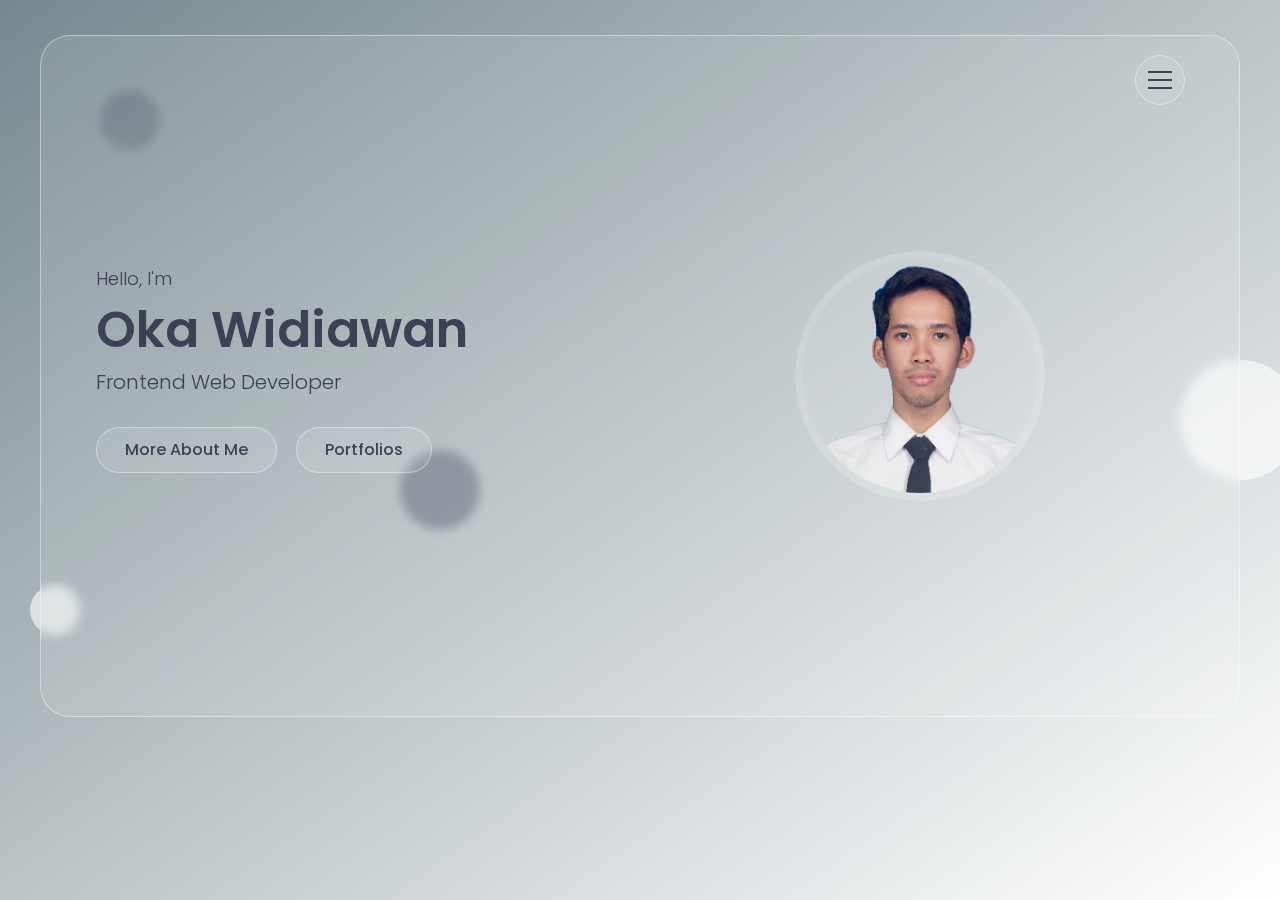
<file: index.html>
<!DOCTYPE html>
<html lang="en">

<head>
    <meta charset="UTF-8">
    <meta http-equiv="X-UA-Compatible" content="IE=edge">
    <meta name="viewport" content="width=device-width, initial-scale=1.0">
    <link rel="stylesheet" href="css/style.css">
    <link rel="stylesheet" href="css/font-awesome.css">
    <title>Oka Widiawan - Portfolio Website</title>
</head>

<!-- Page Loader Start -->
<div class="page-loader">
    <div></div>
    <div></div>
    <div></div>
</div>
<!-- Page Loader End -->

<!-- Background Circles Start -->
<div class="bg-circles">
    <div class="circle-1"></div>
    <div class="circle-2"></div>
    <div class="circle-3"></div>
    <div class="circle-4"></div>
    <div class="arrow-up"></div>
</div>
<!-- Background Circles End -->

<!-- Overlay Start -->
<div class="overlay"></div>
<!-- Overlay End -->

<body>
    <!-- Main Start -->
    <div class="main hidden">

        <!-- Header Start -->
        <header class="header">
            <div class="container">
                <div class="row flex-end">
                    <button type="button" class="nav-toggler">
                        <span></span>
                    </button>
                    <div class="nav">
                        <div class="nav-inner">
                            <ul>
                                <li><a href="#home" class="nav-item link-item">home</a></li>
                                <li><a href="#about" class="nav-item link-item">about</a></li>
                                <li><a href="#portfolio" class="nav-item link-item">portfolio</a></li>
                                <li><a href="#contact" class="nav-item link-item">contact</a></li>
                            </ul>
                        </div>
                    </div>
                </div>
            </div>
        </header>
        <!-- Header End -->

        <!-- Home Section Start -->
        <section class="home-section align-items-center" id="home">
            <div class="container">
                <div class="row align-items-center">
                    <div class="home-text">
                        <p>Hello, I'm</p>
                        <h1>Oka Widiawan</h1>
                        <h2>Frontend Web Developer</h2>
                        <a href="#about" class="btn link-item">more about me</a>
                        <a href="#portfolio" class="btn link-item">portfolios</a>
                    </div>
                    <div class="home-img">
                        <div class="img-box">
                            <img src="img/profile-img.png" alt="profile-img">
                        </div>
                    </div>
                </div>
            </div>
        </section>
        <!-- Home Section End -->

        <!-- About Section Start -->
        <section class="about-section sec-padding" id="about">
            <div class="container">
                <div class="row">
                    <div class="section-title">
                        <h2>about me</h2>
                    </div>
                </div>
                <div class="row">
                    <div class="about-img">
                        <div class="img-box">
                            <img src="img/about-img.png" alt="about-img">
                        </div>
                    </div>
                    <div class="about-text">
                        <p>
                            Lorem, ipsum dolor sit amet consectetur adipisicing elit. Accusamus doloribus, iure
                            dignissimos alias quae explicabo, consectetur id eligendi commodi libero odit molestias
                            soluta. Ut cupiditate molestiae, quos officia, nisi saepe libero, consequatur eveniet
                            aspernatur veritatis ratione reprehenderit facere vero soluta deserunt nobis veniam
                            sequi magni incidunt in quae vel minima?
                        </p>
                        <h3>skills</h3>
                        <div class="skills">
                            <div class="skill-item">html</div>
                            <div class="skill-item">css</div>
                            <div class="skill-item">javascript</div>
                            <div class="skill-item">bootstrap</div>
                            <div class="skill-item">ms office</div>
                            <div class="skill-item">pc assembly</div>
                        </div>
                        <div class="about-tabs">
                            <button type="button" class="tab-item active" data-target="#education">education</button>
                            <button type="button" class="tab-item" data-target="#experience">experience</button>
                        </div>

                        <!-- Education Start -->
                        <div class="tab-content active" id="education">
                            <div class="timeline">
                                <div class="timeline-item">
                                    <span class="date">2010 - 2015</span>
                                    <h4>bachelor of technology - <span>gunadarma university</span> </h4>
                                    <p>Lorem, ipsum dolor sit amet consectetur adipisicing elit. Fugiat ea soluta dolor
                                        unde beatae adipisci.</p>
                                </div>

                            </div>
                        </div>
                        <!-- Education End -->

                        <!-- Experience Start -->
                        <div class="tab-content" id="experience">
                            <div class="timeline">
                                <div class="timeline-item">
                                    <span class="date">2015 - 2016</span>
                                    <h4>Administration and Technical Officer - <span>UP. PPSB</span> </h4>
                                    <p>Lorem ipsum dolor sit amet consectetur, adipisicing elit. Quasi cupiditate
                                        corporis doloribus tempora. Ea, reprehenderit!</p>
                                </div>
                                <div class="timeline-item">
                                    <span class="date">2017 - 2020</span>
                                    <h4>data control - <span>Kantar</span> </h4>
                                    <p>Lorem ipsum dolor sit amet consectetur, adipisicing elit. Quasi cupiditate
                                        corporis doloribus tempora. Ea, reprehenderit!</p>
                                </div>
                            </div>
                        </div>
                        <!-- Experience End -->

                        <a href="cv_-_oka_widiawan.pdf" target="_blank" class="btn">download cv</a>
                        <a href="#contact" class="btn link-item">contact me</a>

                    </div>
                </div>
            </div>
        </section>
        <!-- About Section End -->

        <!-- Portfolio Section Start -->
        <section class="portfolio-section sec-padding" id="portfolio">
            <div class="container">
                <div class="row">
                    <div class="section-title">
                        <h2>recent work</h2>
                    </div>
                </div>

                <div class="row">
                    <!-- Portfolio Item 1 Start -->
                    <div class="portfolio-item">
                        <div class="portfolio-item-thumbnail">
                            <img src="img/portfolio/1.jpg" alt="portfolio item thumb">
                        </div>
                        <h3 class="portfolio-item-title">staycation website</h3>
                        <button type="button" class="btn view-project-btn">view project</button>
                        <div class="portfolio-item-details">
                            <div class="description">
                                <p>
                                    Lorem ipsum dolor sit amet consectetur adipisicing elit. Ex aliquid, nisi eligendi
                                    itaque veritatis aspernatur quae laudantium quia dicta velit dolore fugit, fugiat
                                    ut. Eligendi debitis, alias, repellat itaque dignissimos illum suscipit deleniti
                                    perferendis pariatur, aspernatur saepe possimus vitae sit.
                                </p>
                            </div>
                            <div class="general-info">
                                <ul>
                                    <li>Created - <span>10 Apr 2021</span></li>
                                    <li>technologies used - <span>react js, scss</span></li>
                                    <li>role - <span>frontend</span></li>
                                    <li>view live - <span><a href="#">www.domain.com</a></span></li>
                                </ul>
                            </div>
                        </div>
                    </div>
                    <!-- Portfolio Item 1 End -->

                    <!-- Portfolio Item 2 Start -->
                    <div class="portfolio-item">
                        <div class="portfolio-item-thumbnail">
                            <img src="img/portfolio/2.jpg" alt="portfolio item thumb">
                        </div>
                        <h3 class="portfolio-item-title">travel website</h3>
                        <button type="button" class="btn view-project-btn">view project</button>
                        <div class="portfolio-item-details">
                            <div class="description">
                                <p>
                                    Lorem ipsum dolor sit amet consectetur adipisicing elit. Quasi quas eaque eveniet
                                    perspiciatis dolores distinctio tempore architecto. Corrupti maiores aspernatur,
                                    placeat obcaecati ab, dolore at natus vero labore necessitatibus perspiciatis,
                                    excepturi porro aliquam sint itaque ad? Deserunt accusamus a aliquid.
                                </p>
                            </div>
                            <div class="general-info">
                                <ul>
                                    <li>Created - <span>23 Sept 2020</span></li>
                                    <li>technologies used - <span>bootstrap</span></li>
                                    <li>role - <span>frontend</span></li>
                                    <li>view live - <span><a href="#">www.domain.com</a></span></li>
                                </ul>
                            </div>
                        </div>
                    </div>
                    <!-- Portfolio Item 2 End -->

                    <!-- Portfolio Item 3 Start -->
                    <div class="portfolio-item">
                        <div class="portfolio-item-thumbnail">
                            <img src="img/portfolio/3.jpg" alt="portfolio item thumb">
                        </div>
                        <h3 class="portfolio-item-title">E-Commerce website</h3>
                        <button type="button" class="btn view-project-btn">view project</button>
                        <div class="portfolio-item-details">
                            <div class="description">
                                <p>
                                    Lorem ipsum dolor sit, amet consectetur adipisicing elit. Corrupti, quibusdam vero
                                    sed omnis atque accusantium itaque sunt unde consectetur officia quasi dicta saepe
                                    consequatur nesciunt aut, natus sequi. Corrupti, magnam? Aperiam nisi cupiditate ea
                                    aspernatur facilis beatae sit quo temporibus?
                                </p>
                            </div>
                            <div class="general-info">
                                <ul>
                                    <li>Created - <span>4 Dec 2020</span></li>
                                    <li>technologies used - <span>html, css, bootstrap</span></li>
                                    <li>role - <span>frontend</span></li>
                                    <li>view live - <span><a href="#">www.domain.com</a></span></li>
                                </ul>
                            </div>
                        </div>
                    </div>
                    <!-- Portfolio Item 3 End -->



                </div>
            </div>
        </section>
        <!-- Portfolio Section End -->

        <!-- Contact Section Start -->
        <section class="contact-section sec-padding" id="contact">
            <div class="container">
                <div class="row">
                    <div class="section-title">
                        <h2>contact me</h2>
                    </div>
                </div>
                <div class="row">
                    <div class="contact-form">
                        <form>
                            <div class="row">
                                <div class="input-group">
                                    <input type="text" placeholder="Name" class="input-control" required>
                                </div>
                                <div class="input-group">
                                    <input type="text" placeholder="Email" class="input-control" required>
                                </div>
                                <div class="input-group">
                                    <input type="text" placeholder="Subject" class="input-control" required>
                                </div>
                                <div class="input-group">
                                    <textarea placeholder="Message" class="input-control" required></textarea>
                                </div>
                                <div class="submit-btn">
                                    <button type="submit" class="btn">send message</button>
                                </div>
                            </div>
                        </form>
                    </div>
                    <div class="contact-info">
                        <div class="contact-info-item">
                            <h3>Email</h3>
                            <p>oka.widiawan@gmail.com</p>
                        </div>
                        <div class="contact-info-item">
                            <h3>Phone</h3>
                            <p>0856 - 9259 - 8452</p>
                        </div>
                        <div class="contact-info-item">
                            <h3>follow me</h3>
                            <div class="social-links">
                                <a href="#" target="_blank"><i class="fab fa-facebook"></i></a>
                                <a href="#" target="_blank"><i class="fab fa-twitter"></i></a>
                                <a href="#" target="_blank"><i class="fab fa-instagram"></i></a>
                                <a href="#" target="_blank"><i class="fab fa-youtube"></i></a>
                                <a href="#" target="_blank"><i class="fab fa-behance"></i></a>
                                <a href="#" target="_blank"><i class="fab fa-dribbble"></i></a>
                            </div>
                        </div>
                    </div>
                </div>
            </div>
        </section>
        <!-- Contact Section End -->

    </div>
    <!-- Main End -->

    <!-- Portfolio Item Details Popup Start -->
    <div class="portfolio-popup">
        <div class="pp-inner">
            <div class="pp-content">
                <div class="pp-header">
                    <button type="button" class="btn pp-close"><i class="fas fa-times"></i></button>
                    <div class="pp-thumbnail">
                        <img src="img/portfolio/1.jpg" alt="pp-thumbnail">
                    </div>
                    <h3>app landing page</h3>
                </div>
                <div class="pp-body">
                </div>
            </div>
        </div>
    </div>
    <!-- Portfolio Item Details Popup End -->

    <script src="js/script.js"></script>
</body>

</html>
</file>
<file: css/style.css>
/* ---------------------
Fonts 
------------------------*/
@import url("https://fonts.googleapis.com/css2?family=Poppins:wght@300;400;500;600;700&display=swap");

/* ---------------------
Variables 
------------------------*/
:root {
  --main-color: #3e4154;
  --blue: #0000ff;
  --blue-dark: #3e4154;
  --orange: #0ceca1;
  /* --green-yellow: #cddc39; */
  --sea-blue: #77898f; /* #efa2b4;*/
  --white-milk: #ffffff; /* #aef1ee;*/
  --white: #ffffff;
  --white-alpha-40: rgba(255, 255, 255, 0.4);
  --white-alpha-25: rgba(255, 255, 255, 0.1);
  --backdrop-filter-blur: blur(5px);
}

/* ---------------------
Global Settings 
------------------------*/
* {
  box-sizing: border-box;
  padding: 0;
  margin: 0;
  outline: none;
}

::before,
::after {
  box-sizing: border-box;
}

body {
  min-height: 100vh;
  background-image: linear-gradient(
    to bottom right,
    var(--sea-blue),
    var(--white-milk)
  );
  background-attachment: fixed;
  font-size: 16px;
  font-family: "Poppins", sans-serif;
  font-weight: 300;
  color: var(--blue-dark);
  line-height: 1.5;
  overflow-x: hidden;
  -webkit-tap-highlight-color: transparent;
  padding: 35px 15px;
}

body.hide-scrolling {
  overflow-y: hidden;
}

body::before {
  content: "";
  position: fixed;
  left: 0;
  top: 0;
  height: 100%;
  width: 100%;
  background-color: var(--green-yellow);
  z-index: -1;
  opacity: 0.12;
}

a {
  text-decoration: none;
}

h1,
h2 {
  font-weight: 600;
}

h3,
h4,
h5,
h6 {
  font-weight: 500;
}

img {
  max-width: 100%;
  vertical-align: middle;
}

ul {
  list-style: none;
}

section {
  background-color: var(--white-alpha-25);
  border: 1px solid var(--white-alpha-40);
  min-height: calc(100vh -70px);
  border-radius: 30px;
  backdrop-filter: var(--backdrop-filter-blur);
  display: none;
}

section.active {
  display: block;
  animation: fadeIn 0.5s ease-in-out forwards;
}

section.fade-out {
  animation: fadeOut 0.5s ease-in-out forwards;
}

.main {
  max-width: 1200px;
  margin: auto;
  transition: all 0.5s ease-in-out;
  position: relative;
}

.main.fade-out {
  opacity: 0;
}

.container {
  padding: 0 40px;
  width: 100%;
}

.row {
  display: flex;
  flex-wrap: wrap;
}

.align-items-center {
  align-items: center;
}

.hidden {
  display: none !important;
}

.sec-padding {
  padding: 80px 0;
}

.flex-end {
  justify-content: flex-end;
}

/* Section Title */
.section-title {
  padding: 0 15px;
  width: 100%;
  text-align: center;
  margin-bottom: 40px;
}

.section-title h2 {
  font-size: 40px;
  text-transform: capitalize;
}

/* Custom Scrollbar */
::-webkit-scrollbar {
  width: 5px;
}
::-webkit-scrollbar-track {
  background-color: var(--white);
}
::-webkit-scrollbar-thumb {
  background-color: var(--main-color);
}

/* Buttons */
button {
  font-family: inherit;
  user-select: none;
}

.btn {
  line-height: 1.5;
  background-color: var(--white-alpha-25);
  border: 1px solid var(--white-alpha-40);
  padding: 10px 28px;
  display: inline-block;
  border-radius: 30px;
  color: var(--main-color);
  font-weight: 500;
  text-transform: capitalize;
  font-family: inherit;
  font-size: 16px;
  cursor: pointer;
  user-select: none;
  position: relative;
  overflow: hidden;
  vertical-align: middle;
  transition: color 0.3 ease;
}

.btn::before {
  content: "";
  position: absolute;
  left: 0;
  top: 0;
  height: 100%;
  width: 0%;
  background-color: var(--main-color);
  z-index: -1;
  transition: width 0.3s ease;
}

.btn:hover::before {
  width: 100%;
}

.btn:hover {
  color: var(--white);
}

/* Animation Keyframes */
@keyframes fadeOut {
  0% {
    opacity: 1;
  }
  100% {
    opacity: 0;
  }
}

@keyframes fadeIn {
  0% {
    opacity: 0;
  }
  100% {
    opacity: 1;
  }
}

@keyframes zoomInOut {
  0%,
  100% {
    transform: scale(0.5);
  }
  50% {
    transform: scale(1);
  }
}

@keyframes bounceTop {
  0%,
  100% {
    transform: translateY(-50px);
  }
  50% {
    transform: translateY(0px);
  }
}

@keyframes spin {
  0% {
    transform: rotate(0deg);
  }
  100% {
    transform: rotate(360deg);
  }
}

/* Background Circles */

.bg-circles {
  position: fixed;
  top: 0;
  height: 100%;
  max-width: 1200px;
  width: calc(100% - 30px);
  left: 50%;
  transform: translateX(-50%);
}

.bg-circles div {
  position: absolute;
  border-radius: 50%;
}

.bg-circles .circle-1 {
  height: 60px;
  width: 60px;
  background-color: var(--blue-dark);
  left: 5%;
  top: 10%;
  opacity: 0.3;
  animation: zoomInOut 8s linear infinite;
}

.bg-circles .circle-2 {
  height: 80px;
  width: 80px;
  background-color: var(--main-color);
  left: 30%;
  top: 50%;
  opacity: 0.4;
  animation: bounceTop 5s ease-in-out infinite;
}

.bg-circles .circle-3 {
  height: 120px;
  width: 120px;
  background-color: var(--white);
  top: 40%;
  right: -60px;
  opacity: 0.6;
}

.bg-circles .circle-4 {
  height: 50px;
  width: 50px;
  background-color: var(--white);
  left: -10px;
  top: 65%;
  opacity: 0.6;
}

/* Overlay */
.overlay {
  position: fixed;
  left: 0;
  top: 0;
  height: 100%;
  width: 100%;
  background-color: transparent;
  z-index: 200;
  visibility: hidden;
}

.overlay.active {
  visibility: visible;
}

/* Page Loader */

.page-loader {
  position: fixed;
  left: 0;
  top: 0;
  height: 100%;
  width: 100%;
  z-index: 999;
  background-color: var(--white-alpha-25);
  backdrop-filter: var(--backdrop-filter-blur);
  display: flex;
  align-items: center;
  justify-content: center;
  transition: opacity 0.6s ease;
}

.page-loader.fade-out {
  opacity: 0;
}

.page-loader div {
  border: 2px solid transparent;
  position: absolute;
  border-radius: 50%;
  opacity: 0.6;
  border-top-color: transparent !important;
  border-bottom-color: transparent !important;
  animation: spin 1s linear infinite;
}

.page-loader div:nth-child(1) {
  height: 60px;
  width: 60px;
  border-color: var(--main-color);
}

.page-loader div:nth-child(2) {
  height: 45px;
  width: 45px;
  border-color: var(--white-milk);
  animation-duration: 1.2s;
}

.page-loader div:nth-child(3) {
  height: 30px;
  width: 30px;
  border-color: var(--main-color);
}

/* Header */
.header {
  position: absolute;
  left: 0;
  top: 0;
  width: 100%;
  z-index: 1;
  padding: 20px 0 0;
}

.header.active {
  position: fixed;
  top: 35px;
  padding: 20px 15px;
}

.header.active .container {
  max-width: 1200px;
  margin: auto;
}

.header .nav-toggler {
  width: 50px;
  height: 50px;
  border: none;
  cursor: pointer;
  border-radius: 50%;
  background-color: var(--white-alpha-25);
  border: 1px solid var(--white-alpha-40);
  display: flex;
  align-items: center;
  align-items: center;
  justify-content: center;
  margin: 0 15px;
  z-index: 1;
  transition: opacity 0.5s ease-in-out;
}

.header .nav-toggler.hide {
  opacity: 0;
  transition: none;
}

.header .nav-toggler span {
  height: 2px;
  width: 24px;
  background-color: var(--main-color);
  position: relative;
  transition: background-color 0.3s ease;
}

.header.active .nav-toggler span {
  background-color: transparent;
}

.header .nav-toggler span::before,
.header .nav-toggler span::after {
  content: "";
  position: absolute;
  top: 0;
  width: 100%;
  height: 100%;
  background-color: var(--main-color);
  transition: all 0.3s ease;
}

.header .nav-toggler span::before {
  left: 0;
  transform: translateY(-8px);
}

.header.active .nav-toggler span::before {
  transform: rotate(45deg);
}

.header .nav-toggler span::after {
  right: 0;
  transform: translateY(8px);
}

.header.active .nav-toggler span::after {
  transform: rotate(-45deg);
}

.header:not(.active) .nav-toggler:hover span::before,
.header:not(.active) .nav-toggler:hover span::after {
  width: 50%;
}

.header .nav {
  position: fixed;
  left: 0;
  top: 0;
  height: 100%;
  width: 100%;
  padding: 35px 15px;
  overflow-y: auto;
  visibility: hidden;
}

.header.active .nav {
  visibility: visible;
}

.header .nav-inner {
  min-height: calc(100vh - 70px);
  max-width: 1200px;
  margin: auto;
  background-color: var(--white-alpha-25);
  border: 1px solid var(--white-alpha-40);
  backdrop-filter: var(--backdrop-filter-blur);
  padding: 50px 0;
  border-radius: 30px;
  display: flex;
  align-items: center;
  justify-content: center;
  opacity: 0;
  transition: all 0.5s ease;
}

.header.active .nav-inner {
  opacity: 1;
}

.header .nav-inner ul li {
  text-align: center;
}

.header .nav-inner ul li a {
  font-size: 40px;
  text-transform: capitalize;
  color: var(--blue-dark);
  display: block;
  font-weight: 500;
  padding: 8px 15px;
  transition: color 0.3s ease;
  position: relative;
}

.header .nav-inner ul li a::before {
  content: "";
  position: absolute;
  right: 0;
  bottom: 0;
  height: 50%;
  width: 0%;
  background-color: var(--white-alpha-25);
  z-index: -1;
  transition: width 0.5s ease-in;
}

.header .nav-inner ul li a:hover::before {
  width: 100%;
}

.header .nav-inner ul li a:hover {
  color: var(--main-color);
}

/* ---------------------
Home Section 
------------------------*/
.home-section {
  /* display: flex; */
  padding: 200px 0;
}

.home-section.active {
  display: flex;
}

.home-text,
.home-img {
  width: 50%;
  padding: 15px;
}

.home-text p {
  font-size: 18px;
}

.home-text h1 {
  font-size: 50px;
  text-transform: capitalize;
}

.home-text h2 {
  font-size: 20px;
  text-transform: capitalize;
  font-weight: 300;
  margin: 0 0 30px;
}

.home-text .btn {
  margin: 0 15px 15px 0;
}

.home-img .img-box {
  max-width: 250px;
  background-color: var(--white-alpha-25);
  border-radius: 50%;
  border: 8px solid var(--white-alpha-25);
  margin: auto;
}

.home-img .img-box img {
  width: 100%;
  border-radius: 50%;
}

/* Abou Section */
.about-img {
  width: 40%;
  padding: 0 15px;
}

.about-text {
  width: 60%;
  padding: 0 15px;
}

.about-img .img-box {
  background-color: var(--white-alpha-25);
  max-width: 250px;
  border: 1px solid var(--white-alpha-40);
  margin: auto;
  border-radius: 50%;
  text-align: center;
}

.about-img .img-box img {
  border-radius: 50%;
  width: 100%;
}

.about-text h3 {
  text-transform: capitalize;
  font-size: 20px;
  margin: 20px 0;
}

.about-text .skills {
  display: flex;
  flex-wrap: wrap;
}

.about-text .skill-item {
  background-color: var(--white-alpha-25);
  border: 1px solid var(--white-alpha-40);
  padding: 5px 15px;
  text-transform: capitalize;
  margin: 0 10px 10px 0;
  border-radius: 20px;
}

.about-tabs {
  margin-top: 20px;
}

.about-tabs .tab-item {
  padding: 2px 0;
  background-color: transparent;
  border: none;
  text-transform: capitalize;
  display: inline-block;
  color: var(--blue-dark);
  font-size: 20px;
  cursor: pointer;
  font-weight: 500;
  margin: 0 30px 0 0;
  position: relative;
  opacity: 0.5;
  transition: all 0.3s ease;
}

.about-tabs .tab-item:last-child {
  margin: 0;
}

.about-tabs .tab-item::before {
  content: "";
  position: absolute;
  left: 0;
  bottom: 0;
  width: 0%;
  height: 1px;
  background-color: var(--blue-dark);
  transition: width 0.3s ease;
}

.about-tabs .tab-item:hover::before {
  width: 100%;
}

.about-tabs .tab-item.active::before {
  width: 100%;
  background-color: var(--main-color);
}

.about-tabs .tab-item.active {
  color: var(--main-color);
  opacity: 1;
  cursor: auto;
}

.about-text .timeline {
  position: relative;
}

.about-text .timeline::before {
  content: "";
  position: absolute;
  height: 100%;
  width: 1px;
  top: 0;
  left: 5px;
  background-color: var(--main-color);
}

.about-text .tab-content {
  padding: 40px 0;
  display: none;
}

.about-text .tab-content.active {
  display: block;
}

.about-text .timeline-item {
  margin-bottom: 30px;
  position: relative;
  padding: 10px 0 0 40px;
}

.about-text .timeline-item::before {
  content: "";
  position: absolute;
  height: 11px;
  width: 11px;
  background-color: var(--main-color);
  left: 0;
  top: 16px;
  border-radius: 50%;
}

.about-text .timeline-item:last-child {
  margin: 0;
}

.about-text .timeline-item .date {
  display: block;
  color: var(--main-color);
  font-weight: 400;
  margin: 0 0 10px;
}

.about-text .timeline-item h4 {
  font-size: 18px;
  text-transform: capitalize;
  margin: 0 0 10px;
}

.about-text .timeline-item h4 span {
  font-weight: 400;
}

.about-text .btn {
  margin: 0 15px 15px 0;
}

/* Portfolio Section */

.portfolio-section {
  padding-bottom: 50px;
}

.portfolio-item {
  width: calc((100% / 3) - 30px);
  margin: 0 15px 30px;
}

.portfolio-item-thumbnail {
  padding: 10px;
  background-color: var(--white-alpha-25);
  border: 1px solid var(--white-alpha-40);
  border-radius: 10px;
}

.portfolio-item-thumbnail img {
  width: 100%;
  border-radius: 10px;
}

.portfolio-item h3 {
  font-size: 20px;
  text-transform: capitalize;
  margin: 20px 0;
}

.portfolio-item-details {
  display: none;
}

/* Portfolio Popup */

.portfolio-popup {
  position: fixed;
  left: 0;
  top: 0;
  height: 100%;
  width: 100%;
  z-index: 200;
  visibility: hidden;
}

.portfolio-popup.open {
  visibility: visible;
  overflow-y: auto;
}

.pp-inner {
  min-height: 100vh;
  padding: 40px 15px;
  display: flex;
  align-items: center;
  justify-content: center;
}

.pp-content {
  background-color: var(--white-alpha-25);
  padding: 30px;
  border-radius: 30px;
  max-width: 900px;
  width: 100%;
  border: 1px solid var(--white-alpha-40);
  backdrop-filter: var(--backdrop-filter-blur);
  opacity: 0;
  transform: scale(0.9);
}

.portfolio-popup.open .pp-content {
  opacity: 1;
  transform: scale(1);
  transition: all 0.5s ease;
}

.pp-header {
  position: relative;
}

.pp-header .btn {
  height: 40px;
  width: 40px;
  padding: 0;
  display: flex;
  align-items: center;
  justify-content: center;
  position: absolute;
  right: -40px;
  top: -40px;
}

.pp-thumbnail img {
  border-radius: 10px;
}

.pp-header h3 {
  font-size: 25px;
  text-transform: capitalize;
  margin: 20px 0 15px;
}

.pp-body .description {
  margin-bottom: 20px;
}

.pp-body .general-info li {
  margin-bottom: 10px;
  font-weight: 500;
  text-transform: capitalize;
}

.pp-body .general-info li span {
  font-weight: 300;
}

.pp-body .general-info li a {
  text-transform: lowercase;
  color: var(--main-color);
}

/* Contact Section */

.contact-form,
.contact-info {
  width: 50%;
  padding: 0 15px;
}

.contact-form .input-group {
  width: 100%;
  margin-bottom: 30px;
}
.contact-form .input-control::placeholder {
  color: var(--blue-dark);
  opacity: 0.8;
  font-weight: 300;
}
.contact-form .input-control {
  display: block;
  width: 100%;
  height: 50px;
  border-radius: 25px;
  border: none;
  font-family: inherit;
  font-weight: 400;
  font-size: 16px;
  background-color: var(--white-alpha-25);
  padding: 0 20px;
  color: var(--blue-dark);
  border: 1px solid var(--white-alpha-40);
  transition: border-color 0.3s ease;
}

.contact-form .input-control:focus {
  border-color: var(--white-alpha-40);
}

.contact-form textarea.input-control {
  height: 120px;
  resize: none;
  padding-top: 15px;
}

.contact-info-item {
  margin: 0 0 30px;
  padding: 0 0 0 20px;
}

.contact-info-item h3 {
  font-size: 20px;
  text-transform: capitalize;
  margin: 0 0 5px;
}

.contact-info-item .social-links a {
  display: inline-flex;
  align-items: center;
  justify-content: center;
  height: 40px;
  width: 40px;
  background-color: var(--white-alpha-25);
  border: 1px solid var(--white-alpha-40);
  color: var(--main-color);
  border-radius: 50%;
  margin: 6px 4px 0 0;
  transition: all 0.3s ease;
}

.contact-info-item .social-links a:hover {
  color: var(--white);
  background-color: var(--main-color);
}

/* Responsive */
@media (max-width: 991px) {
  .home-section {
    padding: 100px 0;
  }
  .container {
    padding: 0;
  }
  .home-text,
  .home-img {
    width: 100%;
  }
  .home-text {
    text-align: center;
  }
  .home-img {
    order: -1;
  }
  .home-img .img-box {
    max-width: 230px;
  }
  .home-text .btn {
    margin: 0 7px 15px;
  }
  .portfolio-item {
    width: calc(50% - 30px);
  }
}

@media (max-width: 767px) {
  .contact-form,
  .contact-info,
  .about-img,
  .about-text {
    width: 100%;
  }
  .about-text {
    margin-top: 30px;
  }
  .portfolio-item {
    width: calc(100% - 30px);
  }
  .pp-inner {
    padding: 30px 15px;
  }
  .contact-info {
    order: -1;
    margin-bottom: 15px;
  }
  .contact-info-item {
    padding: 5px;
  }
}

@media (max-width: 575px) {
  .header .nav-inner ul li a {
    font-size: 35px;
  }
  .home-text h1 {
    font-size: 30px;
  }
  .home-text h2 {
    font-size: 18px;
  }
  .pp-header h3 {
    font-size: 20px;
  }
  .btn {
    width: 100%;
    text-align: center;
  }
}
</file>
